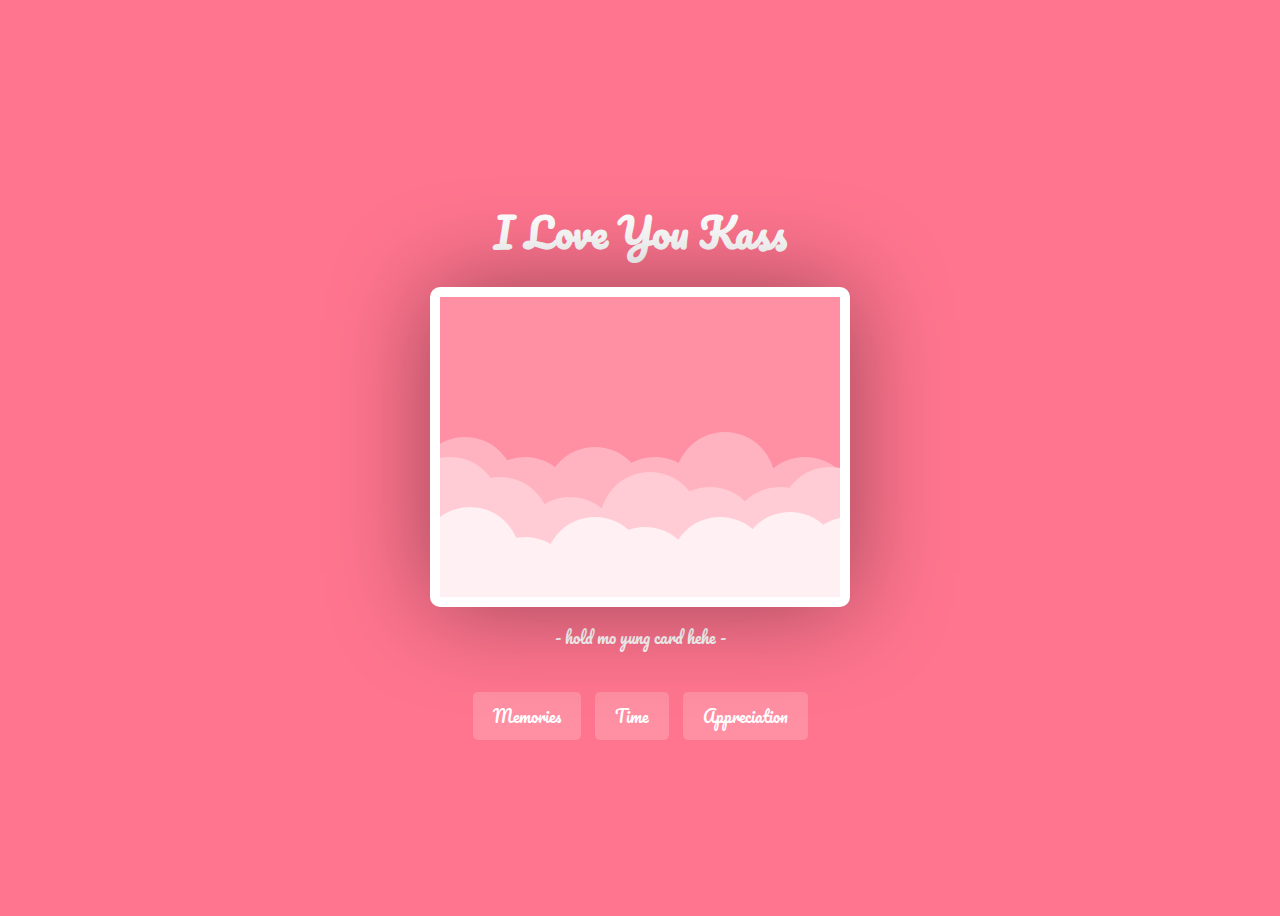
<file: index.html>
<!DOCTYPE html>
<html lang="en">
<head>
    <meta charset="UTF-8">
    <meta http-equiv="X-UA-Compatible" content="IE=edge">
    <meta name="viewport" content="width=device-width, initial-scale=1.0">
    <title>Home</title>
    <link rel="stylesheet" href="indexstyle.css">
</head>
<body>
    <h1 class="title">I Love You Kass</h1>
    <div class="happy-valentines">
        <div class="valentines-day-card">
          <div class="clouds"></div>
          <div class="hearts">
            <div class="heartOne">
              <div class="left-side"></div>
              <div class="right-side"></div>
            </div>
            <div class="heartTwo">
              <div class="left-side"></div>
              <div class="right-side"></div>
            </div>
                <div class="heartThree">
              <div class="left-side"></div>
              <div class="right-side"></div>
            </div>
             <div class="heartFour">
              <div class="left-side"></div>
              <div class="right-side"></div>
            </div>
             <div class="heartFive">
             <div class="left-side"></div>
              <div class="right-side"></div>
            </div>
          </div>
          <div class="text"><span>Happy 2nd Anniversary</br> Bebs!</span></div>
        </div>
        <p class="hover">- hold mo yung card hehe  -</p>
    </div>
    
    <div class="buttons">
        <button onclick="window.location.href='Memories.html'">Memories</button>
        <button onclick="window.location.href='Time.html'">Time</button>
        <button onclick="window.location.href='AppreciationCard.html'">Appreciation</button>
    </div>
</body>
</html>
</file>
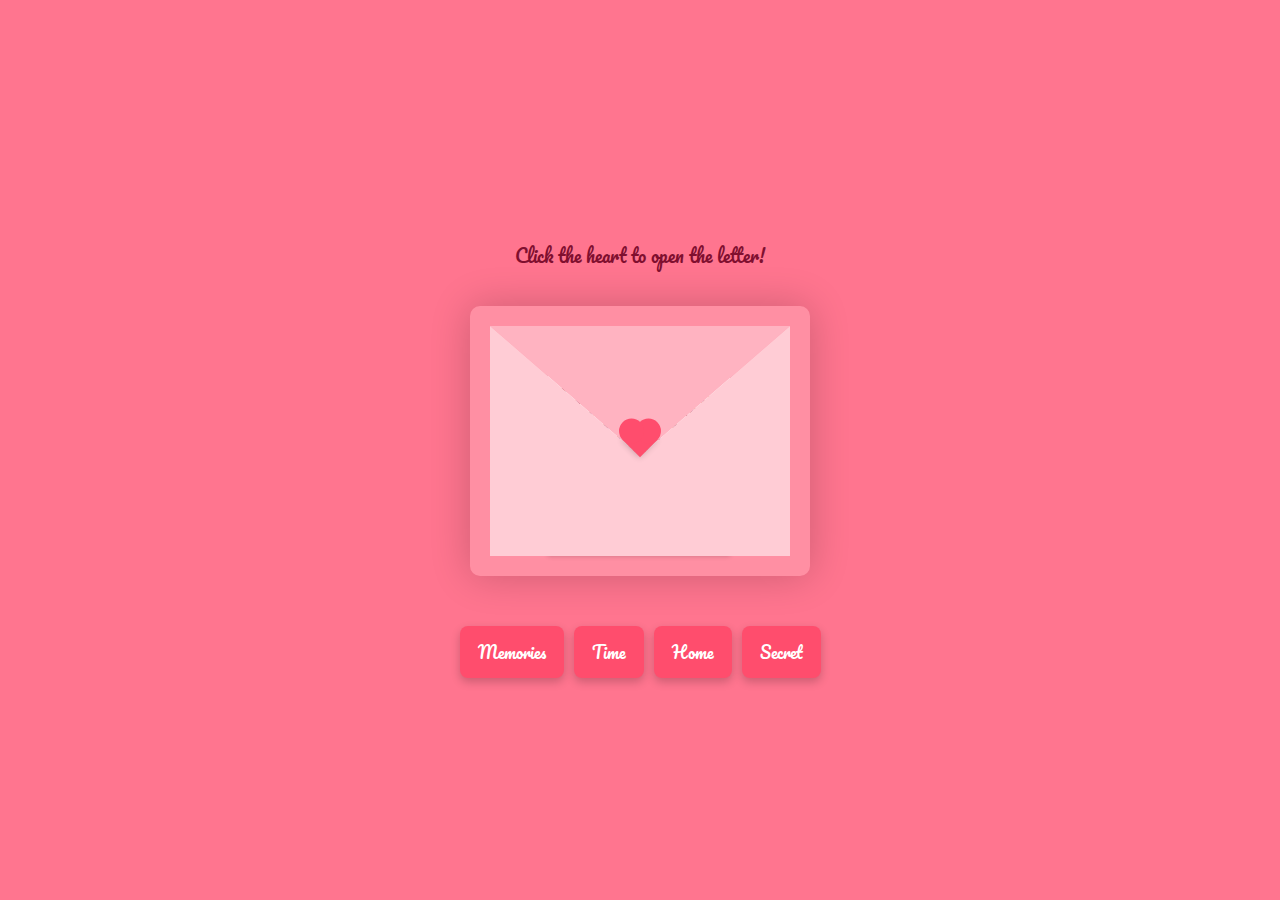
<file: AppreciationCard.html>
<!DOCTYPE html>
<html lang="en">
<head>
    <meta charset="UTF-8">
    <meta http-equiv="X-UA-Compatible" content="IE=edge">
    <meta name="viewport" content="width=device-width, initial-scale=1.0">
    <title>LetterForU</title>
    <link rel="stylesheet" href="acStyle.css">
</head>
<body>
    <div class="container">
        <p class="click-instruction">Click the heart to open the letter!</p>  

        <div class="envelope-wrapper">
            <div class="envelope">
                <div class="letter">
                    <div class="text">
                        <strong>Dear Kass.</strong>
                        <p>
                            Two years by your side, and I won't stop loving you. Even sometimes lagi tayo nag aaway hehe. Just want you to know you’re my best enemy, my biggest challenge, but also the one I can’t live without. Through all the challenges or conflicts, you’re still the one who I want to always love. Happy anniversary, I pray to God this relationship will last 'til we die... <br> ----------(sorry secret kasi dapat haha mwa)----------------------From: JM ;3
                        </p>
                    </div>
                </div>
            </div>
            <div class="heart" id="heartButton"></div>
        </div>

        <!-- Secret Button -->
        <div class="buttons">
            <button onclick="window.location.href='Memories.html'">Memories</button>
            <button onclick="window.location.href='Time.html'">Time</button>
            <button onclick="window.location.href='index.html'">Home</button>
            <button class="secret-button" id="secretButton">Secret</button>
        </div>
    </div>

    <script>
        document.getElementById("heartButton").addEventListener("click", function() {
            document.querySelector(".envelope-wrapper").classList.toggle("flap");
        });

        document.getElementById("secretButton").addEventListener("click", function() {
        alert("Hmm... secret muna for now! 😘");
        window.location.href = "flowers.html"; // Redirect to flowers.html
    });
    </script>
</body>
</html>
</file>
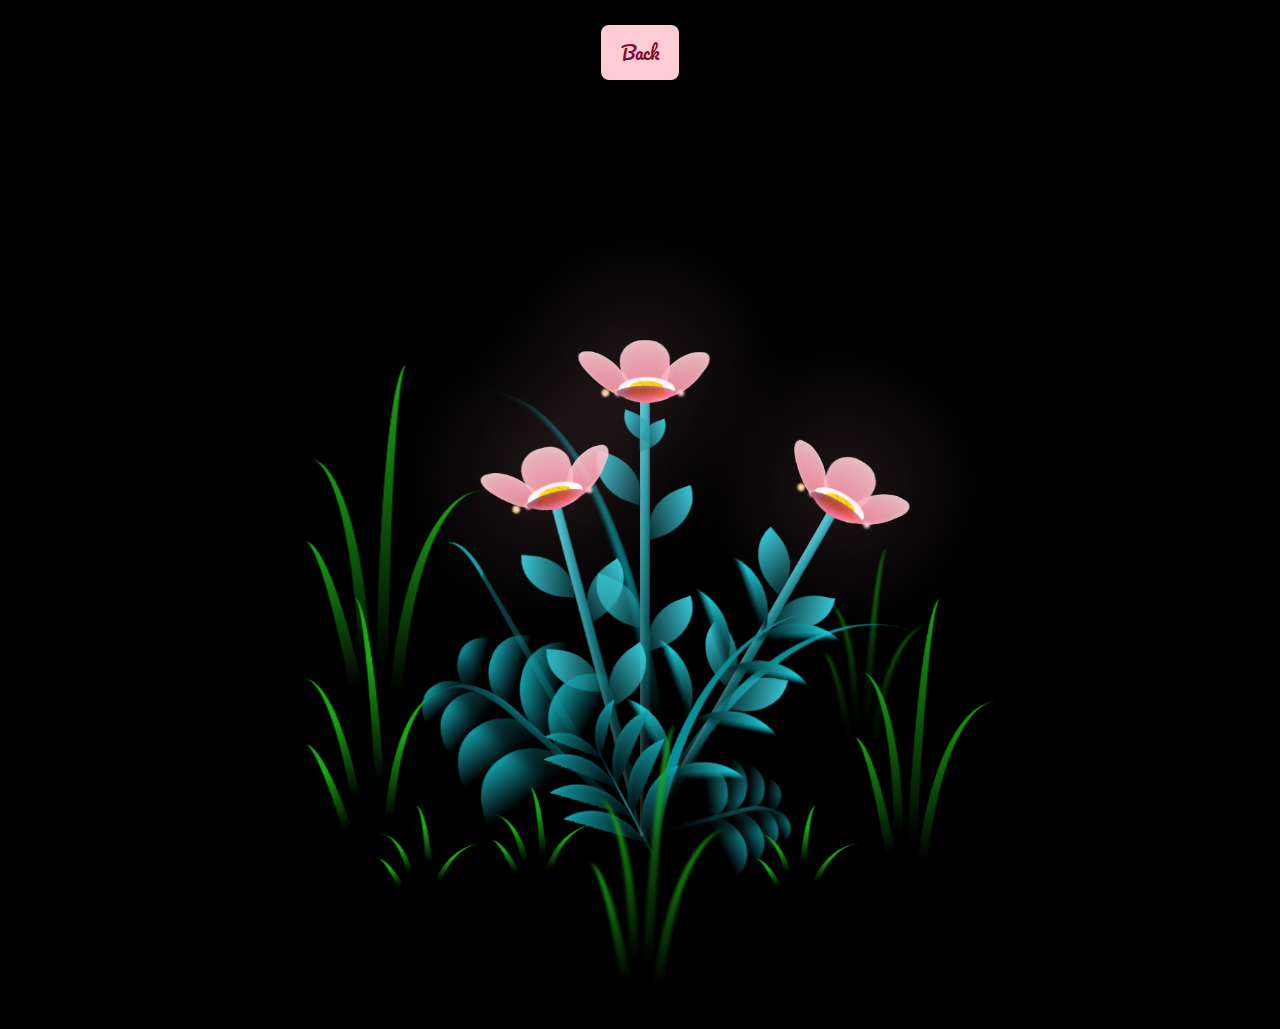
<file: flowers.html>
<style>
    @import url('https://fonts.googleapis.com/css2?family=Pacifico&display=swap');
    *,
*::after,
*::before {
  padding: 0;
  margin: 0;
  box-sizing: border-box;
}

:root {
  --dark-color: #000;
}

body {
  display: flex;
  align-items: flex-end;
  justify-content: center;
  min-height: 100vh;
  background-color: var(--dark-color);
  overflow: hidden;
  perspective: 1000px;
}

.night {
  position: fixed;
  left: 50%;
  top: 0;
  transform: translateX(-50%);
  width: 100%;
  height: 100%;
  filter: blur(0.1vmin);
}

.flowers {
  position: relative;
  transform: scale(0.7);
}

.flower {
  position: absolute;
  bottom: 10vmin;
  transform-origin: bottom center;
  z-index: 10;
  --fl-speed: 0.8s;
}
.flower--1 {
  animation: moving-flower-1 4s linear infinite;
}
.flower--1 .flower__line {
  height: 70vmin;
  animation-delay: 0.3s;
}
.flower--1 .flower__line__leaf--1 {
  animation: blooming-leaf-right var(--fl-speed) 1.6s backwards;
}
.flower--1 .flower__line__leaf--2 {
  animation: blooming-leaf-right var(--fl-speed) 1.4s backwards;
}
.flower--1 .flower__line__leaf--3 {
  animation: blooming-leaf-left var(--fl-speed) 1.2s backwards;
}
.flower--1 .flower__line__leaf--4 {
  animation: blooming-leaf-left var(--fl-speed) 1s backwards;
}
.flower--1 .flower__line__leaf--5 {
  animation: blooming-leaf-right var(--fl-speed) 1.8s backwards;
}
.flower--1 .flower__line__leaf--6 {
  animation: blooming-leaf-left var(--fl-speed) 2s backwards;
}
.flower--2 {
  left: 50%;
  transform: rotate(30deg);
  animation: moving-flower-2 4s linear infinite;
}
.flower--2 .flower__line {
  height: 60vmin;
  animation-delay: 0.8s;
}
.flower--2 .flower__line__leaf--1 {
  animation: blooming-leaf-right var(--fl-speed) 1.9s backwards;
}
.flower--2 .flower__line__leaf--2 {
  animation: blooming-leaf-right var(--fl-speed) 1.7s backwards;
}
.flower--2 .flower__line__leaf--3 {
  animation: blooming-leaf-left var(--fl-speed) 1.5s backwards;
}
.flower--2 .flower__line__leaf--4 {
  animation: blooming-leaf-left var(--fl-speed) 1.3s backwards;
}
.flower--3 {
  left: 50%;
  transform: rotate(-15deg);
  animation: moving-flower-3 4s linear infinite;
}
.flower--3 .flower__line {
  animation-delay: 0.9s;
}
.flower--3 .flower__line__leaf--1 {
  animation: blooming-leaf-right var(--fl-speed) 2.5s backwards;
}
.flower--3 .flower__line__leaf--2 {
  animation: blooming-leaf-right var(--fl-speed) 2.3s backwards;
}
.flower--3 .flower__line__leaf--3 {
  animation: blooming-leaf-left var(--fl-speed) 2.1s backwards;
}
.flower--3 .flower__line__leaf--4 {
  animation: blooming-leaf-left var(--fl-speed) 1.9s backwards;
}
.flower__leafs {
  position: relative;
  animation: blooming-flower 2s backwards;
}
.flower__leafs--1 {
  animation-delay: 1.1s;
}
.flower__leafs--2 {
  animation-delay: 1.4s;
}
.flower__leafs--3 {
  animation-delay: 1.7s;
}
.flower__leafs::after {
  content: "";
  position: absolute;
  left: 0;
  top: 0;
  transform: translate(-50%, -100%);
  width: 8vmin;
  height: 8vmin;
  background-color: #ffb3c1;
  filter: blur(10vmin);
}
.flower__leaf {
  position: absolute;
  bottom: 0;
  left: 50%;
  width: 8vmin;
  height: 11vmin;
  border-radius: 51% 49% 47% 53%/44% 45% 55% 69%;
  background-color: #ff758f;
  background-image: linear-gradient(to top, #ff8fa3, #ffccd5);
  transform-origin: bottom center;
  opacity: 0.9;
  box-shadow: inset 0 0 2vmin rgba(255, 255, 255, 0.5);
}
.flower__leaf--1 {
  transform: translate(-10%, 1%) rotateY(40deg) rotateX(-50deg);
}
.flower__leaf--2 {
  transform: translate(-50%, -4%) rotateX(40deg);
}
.flower__leaf--3 {
  transform: translate(-90%, 0%) rotateY(45deg) rotateX(50deg);
}
.flower__leaf--4 {
  width: 8vmin;
  height: 8vmin;
  transform-origin: bottom left;
  border-radius: 4vmin 10vmin 4vmin 4vmin;
  transform: translate(0%, 18%) rotateX(70deg) rotate(-43deg);
  background-image: linear-gradient(to top, #ff4d6d, #800f2f);
  z-index: 1;
  opacity: 0.8;
}
.flower__white-circle {
  position: absolute;
  left: -3.5vmin;
  top: -3vmin;
  width: 9vmin;
  height: 4vmin;
  border-radius: 50%;
  background-color: #fff;
}
.flower__white-circle::after {
  content: "";
  position: absolute;
  left: 50%;
  top: 45%;
  transform: translate(-50%, -50%);
  width: 60%;
  height: 60%;
  border-radius: inherit;
  background-image: repeating-linear-gradient(135deg, rgba(0, 0, 0, 0.03) 0px, rgba(0, 0, 0, 0.03) 1px, transparent 1px, transparent 12px), repeating-linear-gradient(45deg, rgba(0, 0, 0, 0.03) 0px, rgba(0, 0, 0, 0.03) 1px, transparent 1px, transparent 12px), repeating-linear-gradient(67.5deg, rgba(0, 0, 0, 0.03) 0px, rgba(0, 0, 0, 0.03) 1px, transparent 1px, transparent 12px), repeating-linear-gradient(135deg, rgba(0, 0, 0, 0.03) 0px, rgba(0, 0, 0, 0.03) 1px, transparent 1px, transparent 12px), repeating-linear-gradient(45deg, rgba(0, 0, 0, 0.03) 0px, rgba(0, 0, 0, 0.03) 1px, transparent 1px, transparent 12px), repeating-linear-gradient(112.5deg, rgba(0, 0, 0, 0.03) 0px, rgba(0, 0, 0, 0.03) 1px, transparent 1px, transparent 12px), repeating-linear-gradient(112.5deg, rgba(0, 0, 0, 0.03) 0px, rgba(0, 0, 0, 0.03) 1px, transparent 1px, transparent 12px), repeating-linear-gradient(45deg, rgba(0, 0, 0, 0.03) 0px, rgba(0, 0, 0, 0.03) 1px, transparent 1px, transparent 12px), repeating-linear-gradient(22.5deg, rgba(0, 0, 0, 0.03) 0px, rgba(0, 0, 0, 0.03) 1px, transparent 1px, transparent 12px), repeating-linear-gradient(45deg, rgba(0, 0, 0, 0.03) 0px, rgba(0, 0, 0, 0.03) 1px, transparent 1px, transparent 12px), repeating-linear-gradient(22.5deg, rgba(0, 0, 0, 0.03) 0px, rgba(0, 0, 0, 0.03) 1px, transparent 1px, transparent 12px), repeating-linear-gradient(135deg, rgba(0, 0, 0, 0.03) 0px, rgba(0, 0, 0, 0.03) 1px, transparent 1px, transparent 12px), repeating-linear-gradient(157.5deg, rgba(0, 0, 0, 0.03) 0px, rgba(0, 0, 0, 0.03) 1px, transparent 1px, transparent 12px), repeating-linear-gradient(67.5deg, rgba(0, 0, 0, 0.03) 0px, rgba(0, 0, 0, 0.03) 1px, transparent 1px, transparent 12px), repeating-linear-gradient(67.5deg, rgba(0, 0, 0, 0.03) 0px, rgba(0, 0, 0, 0.03) 1px, transparent 1px, transparent 12px), linear-gradient(90deg, #ffeb12, #ffce00);
}
.flower__line {
  height: 55vmin;
  width: 1.5vmin;
  background-image: linear-gradient(to left, rgba(0, 0, 0, 0.2), transparent, rgba(255, 255, 255, 0.2)), linear-gradient(to top, transparent 10%, #14757a, #39c6d6);
  box-shadow: inset 0 0 2px rgba(0, 0, 0, 0.5);
  animation: grow-flower-tree 4s backwards;
}
.flower__line__leaf {
  --w: 7vmin;
  --h: calc(var(--w) + 2vmin);
  position: absolute;
  top: 20%;
  left: 90%;
  width: var(--w);
  height: var(--h);
  border-top-right-radius: var(--h);
  border-bottom-left-radius: var(--h);
  background-image: linear-gradient(to top, rgba(20, 117, 122, 0.4), #39c6d6);
}
.flower__line__leaf--1 {
  transform: rotate(70deg) rotateY(30deg);
}
.flower__line__leaf--2 {
  top: 45%;
  transform: rotate(70deg) rotateY(30deg);
}
.flower__line__leaf--3, .flower__line__leaf--4, .flower__line__leaf--6 {
  border-top-right-radius: 0;
  border-bottom-left-radius: 0;
  border-top-left-radius: var(--h);
  border-bottom-right-radius: var(--h);
  left: -460%;
  top: 12%;
  transform: rotate(-70deg) rotateY(30deg);
}
.flower__line__leaf--4 {
  top: 40%;
}
.flower__line__leaf--5 {
  top: 0;
  transform-origin: left;
  transform: rotate(70deg) rotateY(30deg) scale(0.6);
}
.flower__line__leaf--6 {
  top: -2%;
  left: -450%;
  transform-origin: right;
  transform: rotate(-70deg) rotateY(30deg) scale(0.6);
}
.flower__light {
  position: absolute;
  bottom: 0vmin;
  width: 1vmin;
  height: 1vmin;
  background-color: #fffb00;
  border-radius: 50%;
  filter: blur(0.2vmin);
  animation: light-ans 4s linear infinite backwards;
}
.flower__light:nth-child(odd) {
  background-color: #ffccd5;
}
.flower__light--1 {
  left: -2vmin;
  animation-delay: 1s;
}
.flower__light--2 {
  left: 3vmin;
  animation-delay: 0.5s;
}
.flower__light--3 {
  left: -6vmin;
  animation-delay: 0.3s;
}
.flower__light--4 {
  left: 6vmin;
  animation-delay: 0.9s;
}
.flower__light--5 {
  left: -1vmin;
  animation-delay: 1.5s;
}
.flower__light--6 {
  left: -4vmin;
  animation-delay: 3s;
}
.flower__light--7 {
  left: 3vmin;
  animation-delay: 2s;
}
.flower__light--8 {
  left: -6vmin;
  animation-delay: 3.5s;
}
.flower__grass {
  --c: #159faa;
  --line-w: 1.5vmin;
  position: absolute;
  bottom: 12vmin;
  left: -7vmin;
  display: flex;
  flex-direction: column;
  align-items: flex-end;
  z-index: 20;
  transform-origin: bottom center;
  transform: rotate(-48deg) rotateY(40deg);
}
.flower__grass--1 {
  animation: moving-grass 2s linear infinite;
}
.flower__grass--2 {
  left: 2vmin;
  bottom: 10vmin;
  transform: scale(0.5) rotate(75deg) rotateX(10deg) rotateY(-200deg);
  opacity: 0.8;
  z-index: 0;
  animation: moving-grass--2 1.5s linear infinite;
}
.flower__grass--top {
  width: 7vmin;
  height: 10vmin;
  border-top-right-radius: 100%;
  border-right: var(--line-w) solid var(--c);
  transform-origin: bottom center;
  transform: rotate(-2deg);
}
.flower__grass--bottom {
  margin-top: -2px;
  width: var(--line-w);
  height: 25vmin;
  background-image: linear-gradient(to top, transparent, var(--c));
}
.flower__grass__leaf {
  --size: 10vmin;
  position: absolute;
  width: calc(var(--size) * 2.1);
  height: var(--size);
  border-top-left-radius: var(--size);
  border-top-right-radius: var(--size);
  background-image: linear-gradient(to top, transparent, transparent 30%, var(--c));
  z-index: 100;
}
.flower__grass__leaf--1 {
  top: -6%;
  left: 30%;
  --size: 6vmin;
  transform: rotate(-20deg);
  animation: growing-grass-ans--1 2s 2.6s backwards;
}
@keyframes growing-grass-ans--1 {
  0% {
    transform-origin: bottom left;
    transform: rotate(-20deg) scale(0);
  }
}
.flower__grass__leaf--2 {
  top: -5%;
  left: -110%;
  --size: 6vmin;
  transform: rotate(10deg);
  animation: growing-grass-ans--2 2s 2.4s linear backwards;
}
@keyframes growing-grass-ans--2 {
  0% {
    transform-origin: bottom right;
    transform: rotate(10deg) scale(0);
  }
}
.flower__grass__leaf--3 {
  top: 5%;
  left: 60%;
  --size: 8vmin;
  transform: rotate(-18deg) rotateX(-20deg);
  animation: growing-grass-ans--3 2s 2.2s linear backwards;
}
@keyframes growing-grass-ans--3 {
  0% {
    transform-origin: bottom left;
    transform: rotate(-18deg) rotateX(-20deg) scale(0);
  }
}
.flower__grass__leaf--4 {
  top: 6%;
  left: -135%;
  --size: 8vmin;
  transform: rotate(2deg);
  animation: growing-grass-ans--4 2s 2s linear backwards;
}
@keyframes growing-grass-ans--4 {
  0% {
    transform-origin: bottom right;
    transform: rotate(2deg) scale(0);
  }
}
.flower__grass__leaf--5 {
  top: 20%;
  left: 60%;
  --size: 10vmin;
  transform: rotate(-24deg) rotateX(-20deg);
  animation: growing-grass-ans--5 2s 1.8s linear backwards;
}
@keyframes growing-grass-ans--5 {
  0% {
    transform-origin: bottom left;
    transform: rotate(-24deg) rotateX(-20deg) scale(0);
  }
}
.flower__grass__leaf--6 {
  top: 22%;
  left: -180%;
  --size: 10vmin;
  transform: rotate(10deg);
  animation: growing-grass-ans--6 2s 1.6s linear backwards;
}
@keyframes growing-grass-ans--6 {
  0% {
    transform-origin: bottom right;
    transform: rotate(10deg) scale(0);
  }
}
.flower__grass__leaf--7 {
  top: 39%;
  left: 70%;
  --size: 10vmin;
  transform: rotate(-10deg);
  animation: growing-grass-ans--7 2s 1.4s linear backwards;
}
@keyframes growing-grass-ans--7 {
  0% {
    transform-origin: bottom left;
    transform: rotate(-10deg) scale(0);
  }
}
.flower__grass__leaf--8 {
  top: 40%;
  left: -215%;
  --size: 11vmin;
  transform: rotate(10deg);
  animation: growing-grass-ans--8 2s 1.2s linear backwards;
}
@keyframes growing-grass-ans--8 {
  0% {
    transform-origin: bottom right;
    transform: rotate(10deg) scale(0);
  }
}
.flower__grass__overlay {
  position: absolute;
  top: -10%;
  right: 0%;
  width: 100%;
  height: 100%;
  background-color: rgba(0, 0, 0, 0.6);
  filter: blur(1.5vmin);
  z-index: 100;
}
.flower__g-long {
  --w: 2vmin;
  --h: 6vmin;
  --c: #159faa;
  position: absolute;
  bottom: 10vmin;
  left: -3vmin;
  transform-origin: bottom center;
  transform: rotate(-30deg) rotateY(-20deg);
  display: flex;
  flex-direction: column;
  align-items: flex-end;
  animation: flower-g-long-ans 3s linear infinite;
}
@keyframes flower-g-long-ans {
  0%, 100% {
    transform: rotate(-30deg) rotateY(-20deg);
  }
  50% {
    transform: rotate(-32deg) rotateY(-20deg);
  }
}
.flower__g-long__top {
  top: calc(var(--h) * -1);
  width: calc(var(--w) + 1vmin);
  height: var(--h);
  border-top-right-radius: 100%;
  border-right: 0.7vmin solid var(--c);
  transform: translate(-0.7vmin, 1vmin);
}
.flower__g-long__bottom {
  width: var(--w);
  height: 50vmin;
  transform-origin: bottom center;
  background-image: linear-gradient(to top, transparent 30%, var(--c));
  box-shadow: inset 0 0 2px rgba(0, 0, 0, 0.5);
  clip-path: polygon(35% 0, 65% 1%, 100% 100%, 0% 100%);
}
.flower__g-right {
  position: absolute;
  bottom: 6vmin;
  left: -2vmin;
  transform-origin: bottom left;
  transform: rotate(20deg);
}
.flower__g-right .leaf {
  width: 30vmin;
  height: 50vmin;
  border-top-left-radius: 100%;
  border-left: 2vmin solid #079097;
  background-image: linear-gradient(to bottom, transparent, var(--dark-color) 60%);
  mask-image: linear-gradient(to top, transparent 30%, #079097 60%);
}
.flower__g-right--1 {
  animation: flower-g-right-ans 2.5s linear infinite;
}
.flower__g-right--2 {
  left: 5vmin;
  transform: rotateY(-180deg);
  animation: flower-g-right-ans--2 3s linear infinite;
}
.flower__g-right--2 .leaf {
  height: 75vmin;
  filter: blur(0.3vmin);
  opacity: 0.8;
}
@keyframes flower-g-right-ans {
  0%, 100% {
    transform: rotate(20deg);
  }
  50% {
    transform: rotate(24deg) rotateX(-20deg);
  }
}
@keyframes flower-g-right-ans--2 {
  0%, 100% {
    transform: rotateY(-180deg) rotate(0deg) rotateX(-20deg);
  }
  50% {
    transform: rotateY(-180deg) rotate(6deg) rotateX(-20deg);
  }
}
.flower__g-front {
  position: absolute;
  bottom: 6vmin;
  left: 2.5vmin;
  z-index: 100;
  transform-origin: bottom center;
  transform: rotate(-28deg) rotateY(30deg) scale(1.04);
  animation: flower__g-front-ans 2s linear infinite;
}
@keyframes flower__g-front-ans {
  0%, 100% {
    transform: rotate(-28deg) rotateY(30deg) scale(1.04);
  }
  50% {
    transform: rotate(-35deg) rotateY(40deg) scale(1.04);
  }
}
.flower__g-front__line {
  width: 0.3vmin;
  height: 20vmin;
  background-image: linear-gradient(to top, transparent, #079097, transparent 100%);
  position: relative;
}
.flower__g-front__leaf-wrapper {
  position: absolute;
  top: 0;
  left: 0;
  transform-origin: bottom left;
  transform: rotate(10deg);
}
.flower__g-front__leaf-wrapper:nth-child(even) {
  left: 0vmin;
  transform: rotateY(-180deg) rotate(5deg);
  animation: flower__g-front__leaf-left-ans 1s ease-in backwards;
}
.flower__g-front__leaf-wrapper:nth-child(odd) {
  animation: flower__g-front__leaf-ans 1s ease-in backwards;
}
.flower__g-front__leaf-wrapper--1 {
  top: -8vmin;
  transform: scale(0.7);
  animation: flower__g-front__leaf-ans 1s 5.5s ease-in backwards !important;
}
.flower__g-front__leaf-wrapper--2 {
  top: -8vmin;
  transform: rotateY(-180deg) scale(0.7) !important;
  animation: flower__g-front__leaf-left-ans-2 1s 4.6s ease-in backwards !important;
}
.flower__g-front__leaf-wrapper--3 {
  top: -3vmin;
  animation: flower__g-front__leaf-ans 1s 4.6s ease-in backwards;
}
.flower__g-front__leaf-wrapper--4 {
  top: -3vmin;
  transform: rotateY(-180deg) scale(0.9) !important;
  animation: flower__g-front__leaf-left-ans-2 1s 4.6s ease-in backwards !important;
}
@keyframes flower__g-front__leaf-left-ans-2 {
  0% {
    transform: rotateY(-180deg) scale(0);
  }
}
.flower__g-front__leaf-wrapper--5, .flower__g-front__leaf-wrapper--6 {
  top: 2vmin;
}
.flower__g-front__leaf-wrapper--7, .flower__g-front__leaf-wrapper--8 {
  top: 6.5vmin;
}
.flower__g-front__leaf-wrapper--2 {
  animation-delay: 5.2s !important;
}
.flower__g-front__leaf-wrapper--3 {
  animation-delay: 4.9s !important;
}
.flower__g-front__leaf-wrapper--5 {
  animation-delay: 4.3s !important;
}
.flower__g-front__leaf-wrapper--6 {
  animation-delay: 4.1s !important;
}
.flower__g-front__leaf-wrapper--7 {
  animation-delay: 3.8s !important;
}
.flower__g-front__leaf-wrapper--8 {
  animation-delay: 3.5s !important;
}
@keyframes flower__g-front__leaf-ans {
  0% {
    transform: rotate(10deg) scale(0);
  }
}
@keyframes flower__g-front__leaf-left-ans {
  0% {
    transform: rotateY(-180deg) rotate(5deg) scale(0);
  }
}
.flower__g-front__leaf {
  width: 10vmin;
  height: 10vmin;
  border-radius: 100% 0% 0% 100%/100% 100% 0% 0%;
  box-shadow: inset 0 2px 1vmin rgba(44, 238, 252, 0.2);
  background-image: linear-gradient(to bottom left, transparent, var(--dark-color)), linear-gradient(to bottom right, #159faa 50%, transparent 50%, transparent);
  -webkit-mask-image: linear-gradient(to bottom right, #159faa 50%, transparent 50%, transparent);
  mask-image: linear-gradient(to bottom right, #159faa 50%, transparent 50%, transparent);
}
.flower__g-fr {
  position: absolute;
  bottom: -4vmin;
  left: vmin;
  transform-origin: bottom left;
  z-index: 10;
  animation: flower__g-fr-ans 2s linear infinite;
}
@keyframes flower__g-fr-ans {
  0%, 100% {
    transform: rotate(2deg);
  }
  50% {
    transform: rotate(4deg);
  }
}
.flower__g-fr .leaf {
  width: 30vmin;
  height: 50vmin;
  border-top-left-radius: 100%;
  border-left: 2vmin solid #079097;
  mask-image: linear-gradient(to top, transparent 25%, #079097 50%);
  position: relative;
  z-index: 1;
}
.flower__g-fr__leaf {
  position: absolute;
  top: 0;
  left: 0;
  width: 10vmin;
  height: 10vmin;
  border-radius: 100% 0% 0% 100%/100% 100% 0% 0%;
  box-shadow: inset 0 2px 1vmin rgba(44, 238, 252, 0.2);
  background-image: linear-gradient(to bottom left, transparent, var(--dark-color) 98%), linear-gradient(to bottom right, #23f0ff 45%, transparent 50%, transparent);
  mask-image: linear-gradient(135deg, #159faa 40%, transparent 50%, transparent);
}
.flower__g-fr__leaf--1 {
  left: 20vmin;
  transform: rotate(45deg);
  animation: flower__g-fr-leaft-ans-1 0.5s 5.2s linear backwards;
}
@keyframes flower__g-fr-leaft-ans-1 {
  0% {
    transform-origin: left;
    transform: rotate(45deg) scale(0);
  }
}
.flower__g-fr__leaf--2 {
  left: 12vmin;
  top: -7vmin;
  transform: rotate(25deg) rotateY(-180deg);
  animation: flower__g-fr-leaft-ans-6 0.5s 5s linear backwards;
}
.flower__g-fr__leaf--3 {
  left: 15vmin;
  top: 6vmin;
  transform: rotate(55deg);
  animation: flower__g-fr-leaft-ans-5 0.5s 4.8s linear backwards;
}
.flower__g-fr__leaf--4 {
  left: 6vmin;
  top: -2vmin;
  transform: rotate(25deg) rotateY(-180deg);
  animation: flower__g-fr-leaft-ans-6 0.5s 4.6s linear backwards;
}
.flower__g-fr__leaf--5 {
  left: 10vmin;
  top: 14vmin;
  transform: rotate(55deg);
  animation: flower__g-fr-leaft-ans-5 0.5s 4.4s linear backwards;
}
@keyframes flower__g-fr-leaft-ans-5 {
  0% {
    transform-origin: left;
    transform: rotate(55deg) scale(0);
  }
}
.flower__g-fr__leaf--6 {
  left: 0vmin;
  top: 6vmin;
  transform: rotate(25deg) rotateY(-180deg);
  animation: flower__g-fr-leaft-ans-6 0.5s 4.2s linear backwards;
}
@keyframes flower__g-fr-leaft-ans-6 {
  0% {
    transform-origin: right;
    transform: rotate(25deg) rotateY(-180deg) scale(0);
  }
}
.flower__g-fr__leaf--7 {
  left: 5vmin;
  top: 22vmin;
  transform: rotate(45deg);
  animation: flower__g-fr-leaft-ans-7 0.5s 4s linear backwards;
}
@keyframes flower__g-fr-leaft-ans-7 {
  0% {
    transform-origin: left;
    transform: rotate(45deg) scale(0);
  }
}
.flower__g-fr__leaf--8 {
  left: -4vmin;
  top: 15vmin;
  transform: rotate(15deg) rotateY(-180deg);
  animation: flower__g-fr-leaft-ans-8 0.5s 3.8s linear backwards;
}
@keyframes flower__g-fr-leaft-ans-8 {
  0% {
    transform-origin: right;
    transform: rotate(15deg) rotateY(-180deg) scale(0);
  }
}

.long-g {
  position: absolute;
  bottom: 25vmin;
  left: -42vmin;
  transform-origin: bottom left;
}
.long-g--1 {
  bottom: 0vmin;
  transform: scale(0.8) rotate(-5deg);
}
.long-g--1 .leaf {
mask-image: linear-gradient(to top, transparent 40%, #079097 80%) !important;
}
.long-g--1 .leaf--1 {
  --w: 5vmin;
  --h: 60vmin;
  left: -2vmin;
  transform: rotate(3deg) rotateY(-180deg);
}
.long-g--2, .long-g--3 {
  bottom: -3vmin;
  left: -35vmin;
  transform-origin: center;
  transform: scale(0.6) rotateX(60deg);
}
.long-g--2 .leaf, .long-g--3 .leaf {
  mask-image: linear-gradient(to top, transparent 50%, #079097 80%) !important;
}
.long-g--2 .leaf--1, .long-g--3 .leaf--1 {
  left: -1vmin;
  transform: rotateY(-180deg);
}
.long-g--3 {
  left: -17vmin;
  bottom: 0vmin;
}
.long-g--3 .leaf {
  mask-image: linear-gradient(to top, transparent 40%, #079097 80%) !important;
}
.long-g--4 {
  left: 25vmin;
  bottom: -3vmin;
  transform-origin: center;
  transform: scale(0.6) rotateX(60deg);
}
.long-g--4 .leaf {
  mask-image: linear-gradient(to top, transparent 50%, #079097 80%) !important;
}
.long-g--5 {
  left: 42vmin;
  bottom: 0vmin;
  transform: scale(0.8) rotate(2deg);
}
.long-g--6 {
  left: 0vmin;
  bottom: -20vmin;
  z-index: 100;
  filter: blur(0.3vmin);
  transform: scale(0.8) rotate(2deg);
}
.long-g--7 {
  left: 35vmin;
  bottom: 20vmin;
  z-index: -1;
  filter: blur(0.3vmin);
  transform: scale(0.6) rotate(2deg);
  opacity: 0.7;
}
.long-g .leaf {
  --w: 15vmin;
  --h: 40vmin;
  --c: #1aaa15;
  position: absolute;
  bottom: 0;
  width: var(--w);
  height: var(--h);
  border-top-left-radius: 100%;
  border-left: 2vmin solid var(--c);
  mask-image: linear-gradient(to top, transparent 20%, var(--dark-color));
  transform-origin: bottom center;
}
.long-g .leaf--0 {
  left: 2vmin;
  animation: leaf-ans-1 4s linear infinite;
}
.long-g .leaf--1 {
  --w: 5vmin;
  --h: 60vmin;
  animation: leaf-ans-1 4s linear infinite;
}
.long-g .leaf--2 {
  --w: 10vmin;
  --h: 40vmin;
  left: -0.5vmin;
  bottom: 5vmin;
  transform-origin: bottom left;
  transform: rotateY(-180deg);
  animation: leaf-ans-2 3s linear infinite;
}
.long-g .leaf--3 {
  --w: 5vmin;
  --h: 30vmin;
  left: -1vmin;
  bottom: 3.2vmin;
  transform-origin: bottom left;
  transform: rotate(-10deg) rotateY(-180deg);
  animation: leaf-ans-3 3s linear infinite;
}

@keyframes leaf-ans-1 {
  0%, 100% {
    transform: rotate(-5deg) scale(1);
  }
  50% {
    transform: rotate(5deg) scale(1.1);
  }
}
@keyframes leaf-ans-2 {
  0%, 100% {
    transform: rotateY(-180deg) rotate(5deg);
  }
  50% {
    transform: rotateY(-180deg) rotate(0deg) scale(1.1);
  }
}
@keyframes leaf-ans-3 {
  0%, 100% {
    transform: rotate(-10deg) rotateY(-180deg);
  }
  50% {
    transform: rotate(-20deg) rotateY(-180deg);
  }
}
.grow-ans {
  animation: grow-ans 2s var(--d) backwards;
}

@keyframes grow-ans {
  0% {
    transform: scale(0);
    opacity: 0;
  }
}
@keyframes light-ans {
  0% {
    opacity: 0;
    transform: translateY(0vmin);
  }
  25% {
    opacity: 1;
    transform: translateY(-5vmin) translateX(-2vmin);
  }
  50% {
    opacity: 1;
    transform: translateY(-15vmin) translateX(2vmin);
    filter: blur(0.2vmin);
  }
  75% {
    transform: translateY(-20vmin) translateX(-2vmin);
    filter: blur(0.2vmin);
  }
  100% {
    transform: translateY(-30vmin);
    opacity: 0;
    filter: blur(1vmin);
  }
}
@keyframes moving-flower-1 {
  0%, 100% {
    transform: rotate(2deg);
  }
  50% {
    transform: rotate(-2deg);
  }
}
@keyframes moving-flower-2 {
  0%, 100% {
    transform: rotate(18deg);
  }
  50% {
    transform: rotate(14deg);
  }
}
@keyframes moving-flower-3 {
  0%, 100% {
    transform: rotate(-18deg);
  }
  50% {
    transform: rotate(-20deg) rotateY(-10deg);
  }
}
@keyframes blooming-leaf-right {
  0% {
    transform-origin: left;
    transform: rotate(70deg) rotateY(30deg) scale(0);
  }
}
@keyframes blooming-leaf-left {
  0% {
    transform-origin: right;
    transform: rotate(-70deg) rotateY(30deg) scale(0);
  }
}
@keyframes grow-flower-tree {
  0% {
    height: 0;
    border-radius: 1vmin;
  }
}
@keyframes blooming-flower {
  0% {
    transform: scale(0);
  }
}
@keyframes moving-grass {
  0%, 100% {
    transform: rotate(-48deg) rotateY(40deg);
  }
  50% {
    transform: rotate(-50deg) rotateY(40deg);
  }
}
@keyframes moving-grass--2 {
  0%, 100% {
    transform: scale(0.5) rotate(75deg) rotateX(10deg) rotateY(-200deg);
  }
  50% {
    transform: scale(0.5) rotate(79deg) rotateX(10deg) rotateY(-200deg);
  }
}
.growing-grass {
  animation: growing-grass-ans 1s 2s backwards;
}

@keyframes growing-grass-ans {
  0% {
    transform: scale(0);
  }
}
.not-loaded * {
  animation-play-state: paused !important;
}
/* General button styling */

.back-button {
    background-color: #ff8fa3; /* Match theme */
    position: absolute;
    top: 20px;
    border: none;
    color: white;
    padding: 12px 20px;
    margin: 5px;
    font-size: 18px;
    font-family: 'Pacifico', cursive;
    border-radius: 8px;
    cursor: pointer;
    transition: 0.3s ease-in-out;
    box-shadow: 0px 4px 10px rgba(0, 0, 0, 0.2);
}

/* Hover effect */
.buttons button:hover,
.secret-button:hover,
.back-button:hover {
    background-color: #ff4d6d;
    transform: scale(1.1);
}

/* Specific styling for Back button */
.back-button {
    background-color: #ffccd5;
    color: #800f2f;
}

.back-button:hover {
    background-color: #ffb3c1;
    transform: scale(1.1);
}

  </style>
    <body class="not-loaded">
        <div class="night"></div>
        <div class="flowers">
          <div class="flower flower--1">
            <div class="flower__leafs flower__leafs--1">
              <div class="flower__leaf flower__leaf--1"></div>
              <div class="flower__leaf flower__leaf--2"></div>
              <div class="flower__leaf flower__leaf--3"></div>
              <div class="flower__leaf flower__leaf--4"></div>
              

              <div class="flower__white-circle"></div>
      
              <div class="flower__light flower__light--1"></div>
              <div class="flower__light flower__light--2"></div>
              <div class="flower__light flower__light--3"></div>
              <div class="flower__light flower__light--4"></div>
              <div class="flower__light flower__light--5"></div>
              <div class="flower__light flower__light--6"></div>
              <div class="flower__light flower__light--7"></div>
              <div class="flower__light flower__light--8"></div>
      
            </div>
            <div class="flower__line">
              <div class="flower__line__leaf flower__line__leaf--1"></div>
              <div class="flower__line__leaf flower__line__leaf--2"></div>
              <div class="flower__line__leaf flower__line__leaf--3"></div>
              <div class="flower__line__leaf flower__line__leaf--4"></div>
              <div class="flower__line__leaf flower__line__leaf--5"></div>
              <div class="flower__line__leaf flower__line__leaf--6"></div>
            </div>
          </div>
      
          <div class="flower flower--2">
            <div class="flower__leafs flower__leafs--2">
              <div class="flower__leaf flower__leaf--1"></div>
              <div class="flower__leaf flower__leaf--2"></div>
              <div class="flower__leaf flower__leaf--3"></div>
              <div class="flower__leaf flower__leaf--4"></div>
              <div class="flower__white-circle"></div>
      
              <div class="flower__light flower__light--1"></div>
              <div class="flower__light flower__light--2"></div>
              <div class="flower__light flower__light--3"></div>
              <div class="flower__light flower__light--4"></div>
              <div class="flower__light flower__light--5"></div>
              <div class="flower__light flower__light--6"></div>
              <div class="flower__light flower__light--7"></div>
              <div class="flower__light flower__light--8"></div>
      
            </div>
            <div class="flower__line">
              <div class="flower__line__leaf flower__line__leaf--1"></div>
              <div class="flower__line__leaf flower__line__leaf--2"></div>
              <div class="flower__line__leaf flower__line__leaf--3"></div>
              <div class="flower__line__leaf flower__line__leaf--4"></div>
            </div>
          </div>
      
          <div class="flower flower--3">
            <div class="flower__leafs flower__leafs--3">
              <div class="flower__leaf flower__leaf--1"></div>
              <div class="flower__leaf flower__leaf--2"></div>
              <div class="flower__leaf flower__leaf--3"></div>
              <div class="flower__leaf flower__leaf--4"></div>
              <div class="flower__white-circle"></div>
      
              <div class="flower__light flower__light--1"></div>
              <div class="flower__light flower__light--2"></div>
              <div class="flower__light flower__light--3"></div>
              <div class="flower__light flower__light--4"></div>
              <div class="flower__light flower__light--5"></div>
              <div class="flower__light flower__light--6"></div>
              <div class="flower__light flower__light--7"></div>
              <div class="flower__light flower__light--8"></div>
      
            </div>
            <div class="flower__line">
              <div class="flower__line__leaf flower__line__leaf--1"></div>
              <div class="flower__line__leaf flower__line__leaf--2"></div>
              <div class="flower__line__leaf flower__line__leaf--3"></div>
              <div class="flower__line__leaf flower__line__leaf--4"></div>
            </div>
          </div>
      
          <div class="grow-ans" style="--d:1.2s">
            <div class="flower__g-long">
              <div class="flower__g-long__top"></div>
              <div class="flower__g-long__bottom"></div>
            </div>
          </div>
      
          <div class="growing-grass">
            <div class="flower__grass flower__grass--1">
              <div class="flower__grass--top"></div>
              <div class="flower__grass--bottom"></div>
              <div class="flower__grass__leaf flower__grass__leaf--1"></div>
              <div class="flower__grass__leaf flower__grass__leaf--2"></div>
              <div class="flower__grass__leaf flower__grass__leaf--3"></div>
              <div class="flower__grass__leaf flower__grass__leaf--4"></div>
              <div class="flower__grass__leaf flower__grass__leaf--5"></div>
              <div class="flower__grass__leaf flower__grass__leaf--6"></div>
              <div class="flower__grass__leaf flower__grass__leaf--7"></div>
              <div class="flower__grass__leaf flower__grass__leaf--8"></div>
              <div class="flower__grass__overlay"></div>
            </div>
          </div>
      
          <div class="growing-grass">
            <div class="flower__grass flower__grass--2">
              <div class="flower__grass--top"></div>
              <div class="flower__grass--bottom"></div>
              <div class="flower__grass__leaf flower__grass__leaf--1"></div>
              <div class="flower__grass__leaf flower__grass__leaf--2"></div>
              <div class="flower__grass__leaf flower__grass__leaf--3"></div>
              <div class="flower__grass__leaf flower__grass__leaf--4"></div>
              <div class="flower__grass__leaf flower__grass__leaf--5"></div>
              <div class="flower__grass__leaf flower__grass__leaf--6"></div>
              <div class="flower__grass__leaf flower__grass__leaf--7"></div>
              <div class="flower__grass__leaf flower__grass__leaf--8"></div>
              <div class="flower__grass__overlay"></div>
            </div>
          </div>
      
          <div class="grow-ans" style="--d:2.4s">
            <div class="flower__g-right flower__g-right--1">
              <div class="leaf"></div>
            </div>
          </div>
      
          <div class="grow-ans" style="--d:2.8s">
            <div class="flower__g-right flower__g-right--2">
              <div class="leaf"></div>
            </div>
          </div>
      
          <div class="grow-ans" style="--d:2.8s">
            <div class="flower__g-front">
              <div class="flower__g-front__leaf-wrapper flower__g-front__leaf-wrapper--1">
                <div class="flower__g-front__leaf"></div>
              </div>
              <div class="flower__g-front__leaf-wrapper flower__g-front__leaf-wrapper--2">
                <div class="flower__g-front__leaf"></div>
              </div>
              <div class="flower__g-front__leaf-wrapper flower__g-front__leaf-wrapper--3">
                <div class="flower__g-front__leaf"></div>
              </div>
              <div class="flower__g-front__leaf-wrapper flower__g-front__leaf-wrapper--4">
                <div class="flower__g-front__leaf"></div>
              </div>
              <div class="flower__g-front__leaf-wrapper flower__g-front__leaf-wrapper--5">
                <div class="flower__g-front__leaf"></div>
              </div>
              <div class="flower__g-front__leaf-wrapper flower__g-front__leaf-wrapper--6">
                <div class="flower__g-front__leaf"></div>
              </div>
              <div class="flower__g-front__leaf-wrapper flower__g-front__leaf-wrapper--7">
                <div class="flower__g-front__leaf"></div>
              </div>
              <div class="flower__g-front__leaf-wrapper flower__g-front__leaf-wrapper--8">
                <div class="flower__g-front__leaf"></div>
              </div>
              <div class="flower__g-front__line"></div>
            </div>
          </div>
      
          <div class="grow-ans" style="--d:3.2s">
            <div class="flower__g-fr">
              <div class="leaf"></div>
              <div class="flower__g-fr__leaf flower__g-fr__leaf--1"></div>
              <div class="flower__g-fr__leaf flower__g-fr__leaf--2"></div>
              <div class="flower__g-fr__leaf flower__g-fr__leaf--3"></div>
              <div class="flower__g-fr__leaf flower__g-fr__leaf--4"></div>
              <div class="flower__g-fr__leaf flower__g-fr__leaf--5"></div>
              <div class="flower__g-fr__leaf flower__g-fr__leaf--6"></div>
              <div class="flower__g-fr__leaf flower__g-fr__leaf--7"></div>
              <div class="flower__g-fr__leaf flower__g-fr__leaf--8"></div>
            </div>
          </div>
      
          <div class="long-g long-g--0">
            <div class="grow-ans" style="--d:3s">
              <div class="leaf leaf--0"></div>
            </div>
            <div class="grow-ans" style="--d:2.2s">
              <div class="leaf leaf--1"></div>
            </div>
            <div class="grow-ans" style="--d:3.4s">
              <div class="leaf leaf--2"></div>
            </div>
            <div class="grow-ans" style="--d:3.6s">
              <div class="leaf leaf--3"></div>
            </div>
          </div>
      
          <div class="long-g long-g--1">
            <div class="grow-ans" style="--d:3.6s">
              <div class="leaf leaf--0"></div>
            </div>
            <div class="grow-ans" style="--d:3.8s">
              <div class="leaf leaf--1"></div>
            </div>
            <div class="grow-ans" style="--d:4s">
              <div class="leaf leaf--2"></div>
            </div>
            <div class="grow-ans" style="--d:4.2s">
              <div class="leaf leaf--3"></div>
            </div>
          </div>
      
          <div class="long-g long-g--2">
            <div class="grow-ans" style="--d:4s">
              <div class="leaf leaf--0"></div>
            </div>
            <div class="grow-ans" style="--d:4.2s">
              <div class="leaf leaf--1"></div>
            </div>
            <div class="grow-ans" style="--d:4.4s">
              <div class="leaf leaf--2"></div>
            </div>
            <div class="grow-ans" style="--d:4.6s">
              <div class="leaf leaf--3"></div>
            </div>
          </div>
      
          <div class="long-g long-g--3">
            <div class="grow-ans" style="--d:4s">
              <div class="leaf leaf--0"></div>
            </div>
            <div class="grow-ans" style="--d:4.2s">
              <div class="leaf leaf--1"></div>
            </div>
            <div class="grow-ans" style="--d:3s">
              <div class="leaf leaf--2"></div>
            </div>
            <div class="grow-ans" style="--d:3.6s">
              <div class="leaf leaf--3"></div>
            </div>
          </div>
      
          <div class="long-g long-g--4">
            <div class="grow-ans" style="--d:4s">
              <div class="leaf leaf--0"></div>
            </div>
            <div class="grow-ans" style="--d:4.2s">
              <div class="leaf leaf--1"></div>
            </div>
            <div class="grow-ans" style="--d:3s">
              <div class="leaf leaf--2"></div>
            </div>
            <div class="grow-ans" style="--d:3.6s">
              <div class="leaf leaf--3"></div>
            </div>
          </div>
      
          <div class="long-g long-g--5">
            <div class="grow-ans" style="--d:4s">
              <div class="leaf leaf--0"></div>
            </div>
            <div class="grow-ans" style="--d:4.2s">
              <div class="leaf leaf--1"></div>
            </div>
            <div class="grow-ans" style="--d:3s">
              <div class="leaf leaf--2"></div>
            </div>
            <div class="grow-ans" style="--d:3.6s">
              <div class="leaf leaf--3"></div>
            </div>
          </div>
      
          <div class="long-g long-g--6">
            <div class="grow-ans" style="--d:4.2s">
              <div class="leaf leaf--0"></div>
            </div>
            <div class="grow-ans" style="--d:4.4s">
              <div class="leaf leaf--1"></div>
            </div>
            <div class="grow-ans" style="--d:4.6s">
              <div class="leaf leaf--2"></div>
            </div>
            <div class="grow-ans" style="--d:4.8s">
              <div class="leaf leaf--3"></div>
            </div>
          </div>
      
          <div class="long-g long-g--7">
            <div class="grow-ans" style="--d:3s">
              <div class="leaf leaf--0"></div>
            </div>
            <div class="grow-ans" style="--d:3.2s">
              <div class="leaf leaf--1"></div>
            </div>
            <div class="grow-ans" style="--d:3.5s">
              <div class="leaf leaf--2"></div>
            </div>
            <div class="grow-ans" style="--d:3.6s">
              <div class="leaf leaf--3"></div>
            </div>
          </div>
        </div>
        <button class="back-button" onclick="window.location.href='AppreciationCard.html'">Back</button>
        <script >
            onload = () => {
                const c = setTimeout(() => {
                  document.body.classList.remove("not-loaded");
                  clearTimeout(c);
                }, 1000);
              };
              </script>
      </body>

</html>
</file>
<file: indexstyle.css>
@import url('https://fonts.googleapis.com/css2?family=Pacifico&display=swap');
.title {
    text-align: center;
    font-family: 'Pacifico', cursive;
    color: white;
    font-size: 2.5em;
    margin-bottom: 20px;
}
body {
    height: 100vh;
    display: flex;
    align-items: center;
    justify-content: center;
    flex-direction: column;
    background-color: #ff758f;
}

.buttons {
    margin-top: 20px;
}

button {
    background-color: #ff8fa3;
    border: none;
    color: white;
    padding: 10px 20px;
    margin: 5px;
    font-size: 16px;
    font-family: 'Pacifico', cursive;
    border-radius: 5px;
    cursor: pointer;
    transition: background 0.3s ease;
}

button:hover {
    background-color: #ff4d6d;
}
  .valentines-day-card {
    position: relative;
    width: 400px;
    height: 300px;
    background-color: #ff8fa3;
    overflow: hidden;
    border:10px solid white;
    border-radius:10px;
    box-shadow: 0 0 100px rgba(0,0,0,.4);
  }
  
  .valentines-day-card:before {
    content:"";
    position: absolute;
    background-color: #ffb3c1;
    width:100px;
    height:100px;
    border-radius:50%;
    top:140px;
    left:-25px;
    box-shadow:60px 20px #ffb3c1,130px 10px #ffb3c1, 190px 20px #ffb3c1,260px -5px #ffb3c1, 340px 20px #ffb3c1;
  }
  
  .valentines-day-card:after {
    content:"";
    position: absolute;
    background-color: #ffccd5;
    width:100px;
    height:100px;
    border-radius:50%;
    top:160px;
    left:-40px;
    box-shadow: 50px 20px #ffccd5,120px 40px #ffccd5, 200px 15px #ffccd5,260px 30px #ffccd5, 330px 30px #ffccd5,380px 10px #ffccd5;
  }
  
  .clouds {
    position: absolute;
    width:100px;
    height:100px;
    border-radius:50%;
    background-color: #fff0f3;
    z-index:5;
    top:210px;
    left:-20px;
    box-shadow: 55px 30px #fff0f3, 125px 10px #fff0f3,175px 20px #fff0f3, 250px 10px #fff0f3, 320px 5px #fff0f3, 380px 10px #fff0f3;
  }
  .hearts {
    position: absolute;
    z-index:2;
  }
  
  .heartOne {
    position: absolute;
    left:100px;
    top:250px;
    animation: up 4s linear forwards 1s;
  }
  
  .heartTwo {
    position: absolute;
    left:270px;
    top:230px;
    animation: up 5s linear forwards 1.8s;
  }
  
  .heartThree {
    position: absolute;
    left:85px;
    top:415px;
    animation: up 5s linear forwards 3s;
  }
  
  .heartFour {
    position: absolute;
    left:320px;
    top:380px;
    animation: upTwo 9s linear infinite 3.5s;
  }
  
  .heartFive {
    position: absolute;
    left:150px;
    top:400px;
    animation: upTwo 13s linear infinite 4.5s;
  }
  
  .right-side:before, .right-side:after {
    position: absolute;
    content:"";
    transform-origin: left;
    animation: move 1s ease infinite;
  }
  
  .right-side:before {
    border-radius:50% 50% 50% 0;
    width:21px;
    height:20px;
    background-color: #c9184a;
    left:-0.26px;
  }
  
  .right-side:after {
    height:0;
    width:0;
    border-bottom:10px solid transparent;
    border-left: 15px solid #c9184a;
    top:19px;
    left:-0.26px;
  }
  
  @keyframes move {
    0%, 100% {transform: rotateY(0);}
    50% {transform: rotateY(-45deg);}
  }
  
  .left-side:before, .left-side:after {
    position: absolute;
    content:"";
    transform-origin: right;
    animation: move 1s ease infinite;
  }
  
  .left-side:before {
    border-radius:50% 50% 0 50%;
    width:20px;
    height:20px;
    left:-20.7px;
    background-color: #ff4d6d;
  }
  
  .left-side:after {
    height:0;
    width:0;
    left:-15px;
    border-bottom:10px solid transparent;
    border-right: 15px solid #ff4d6d;
    top:19px;
  }
  
  @keyframes up {
    0% {transform: translateY(0);}
    100% {transform: translateY(-200px);}
  }
  
  @keyframes upTwo {
    0% {transform: translateY(0);}
    100% {transform: translateY(-450px);}
  }
  .text {
    position: absolute;
    color: #800f2f;
    font-size:30px;
    font-family: 'Pacifico', cursive;
    line-height:1;
    text-align: center;
    width:380px;
    left:10px;
    z-index:3;
    top:320px;
    animation: up 1s ease forwards;
    transition: .2s;
  }
  
  .hover {
    color: white;
    font-family: 'Pacifico', cursive;
    text-align: center;
  }
  
  .text:hover span {
    display: none;
  }
  
  .text:hover:before {
    content:"I Love You So Much MWAAAAAAA";
    font-size:25px;
  
  }
</file>
<file: acStyle.css>
@import url('https://fonts.googleapis.com/css2?family=Pacifico&display=swap');

:root {
    --primary: #fff;
    --bg-color: #ff758f;
    --bg-envelope-color: #ff8fa3;
    --envelope-tab: #ffb3c1;
    --envelope-cover: #ffccd5;
    --shadow-color: rgba(0, 0, 0, 0.2);
    --txt-color: #800f2f;
    --heart-color: #ff4d6d;
}

body {
    margin: 0;
    padding: 0;
    box-sizing: border-box;
    background: var(--bg-color);
    display: flex;
    align-items: center;
    justify-content: center;
    flex-direction: column;
    height: 100vh;
    font-family: 'Pacifico', cursive;
}

/* Click instruction */
.click-instruction {
    font-size: 18px;
    color: var(--txt-color);
    margin-bottom: 15px;
    text-align: center;
    animation: pulse 1.5s infinite alternate;
}

/* Pulse animation for the instruction */
@keyframes pulse {
    0% { opacity: 1; transform: scale(1); }
    100% { opacity: 0.7; transform: scale(1.05); }
}

.container {
    display: flex;
    flex-direction: column;
    align-items: center;
    justify-content: center;
    gap: 20px;
}

.envelope-wrapper {
    background: var(--bg-envelope-color);
    box-shadow: 0 0 40px var(--shadow-color);
    padding: 20px;
    border-radius: 10px;
    display: flex;
    flex-direction: column;
    align-items: center;
    cursor: pointer;
}

.envelope {
    position: relative;
    width: 300px;
    height: 230px;
}

.envelope::before {
    content: "";
    position: absolute;
    top: 0;
    z-index: 2;
    border-top: 130px solid var(--envelope-tab);
    border-right: 150px solid transparent;
    border-left: 150px solid transparent;
    transform-origin: top;
    transition: all 0.5s ease-in-out 0.7s;
}

.envelope::after {
    content: "";
    position: absolute;
    z-index: 2;
    width: 0px;
    height: 0px;
    border-top: 130px solid transparent;
    border-right: 150px solid var(--envelope-cover);
    border-bottom: 100px solid var(--envelope-cover);
    border-left: 150px solid var(--envelope-cover);
}

.letter {
    position: absolute;
    right: 20%;
    bottom: 0;
    width: 54%;
    height: 80%;
    background: var(--primary);
    text-align: center;
    transition: all 1s ease-in-out;
    box-shadow: 0 0 5px var(--shadow-color);
    padding: 20px 10px;
}

.letter .text {
    font-family: 'Pacifico', cursive;
    color: var(--txt-color);
    text-align: left;
    font-size: 7px;  /* Reduced size */
}

/* Heart styling */
.heart {
    position: absolute;
    top: 48%;
    left: 50%;
    width: 25px;
    height: 25px;
    background: var(--heart-color);
    z-index: 5;
    transform: translate(-50%, -20%) rotate(45deg);
    transition: transform 0.5s ease-in-out 1s, opacity 0.5s ease-in-out;
    box-shadow: 0 1px 6px var(--shadow-color);
    cursor: pointer;
    animation: bounce 1.2s infinite alternate;
}

/* Heart bounce animation */
@keyframes bounce {
    0% { transform: translate(-50%, -20%) rotate(45deg) scale(1); }
    100% { transform: translate(-50%, -20%) rotate(45deg) scale(1.1); }
}

/* Make heart transparent when clicked */
.heart.transparent {
    opacity: 0.3;
}

/* Heart parts */
.heart:before, 
.heart:after {
    content: "";
    position: absolute;
    width: 25px;
    height: 25px;
    background-color: var(--heart-color);
    border-radius: 50%;
}

.heart:before {
    top: -12px;
}

.heart:after {
    right: 12px;
}

/* Envelope open effect */
.flap .envelope:before {
    transform: rotateX(180deg);
    z-index: 0;
}

.flap .letter {
    bottom: 100px;
    transform: scale(1.5);
    transition-delay: 1s;
}

.flap .heart {
    transform: rotate(90deg);
    transition-delay: 0.4s;
}

/* Buttons Styling */
.buttons {
    display: flex;
    justify-content: center;
    gap: 10px; /* Adjust spacing between buttons */
    margin-top: 30px;
    flex-wrap: wrap; /* Ensures buttons stay on one line if there's enough space */
}

.buttons button,
.secret-button {
    background-color: var(--heart-color);
    color: white;
    font-size: 16px;
    font-family: 'Pacifico', cursive;
    border: none;
    padding: 12px 18px;
    border-radius: 8px;
    cursor: pointer;
    transition: 0.3s ease-in-out;
    box-shadow: 0px 4px 10px var(--shadow-color);
    display: inline-block;
}

.buttons button:hover,
.secret-button:hover {
    background-color: #c9184a;
    transform: scale(1.1);
}
</file>
